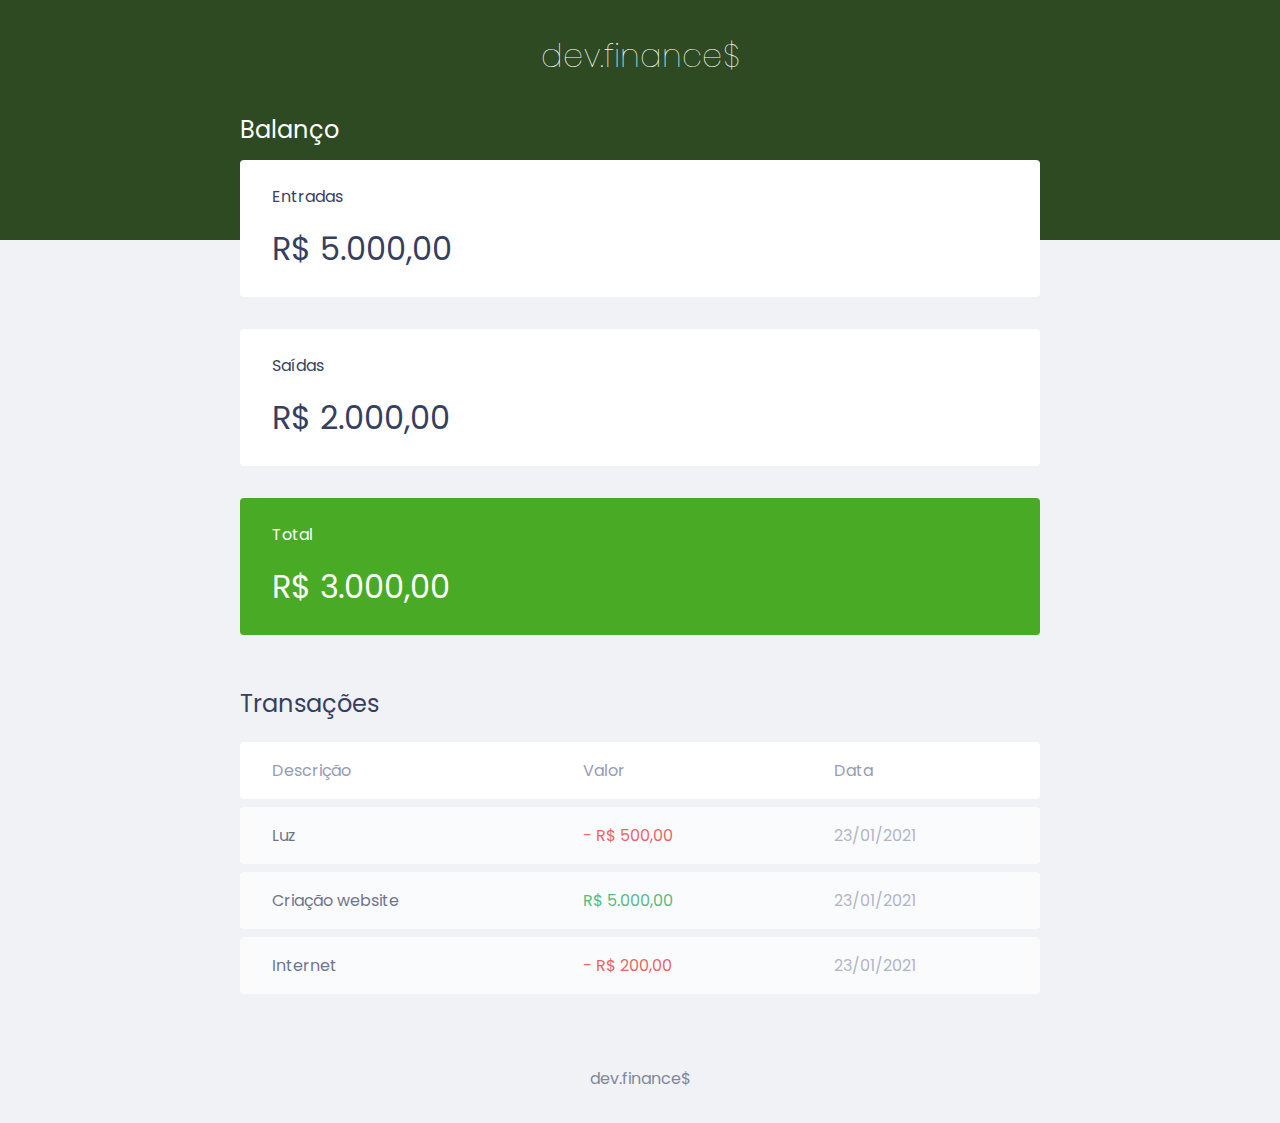
<file: aula1/index.html>
<!DOCTYPE html>
<html lang="pt-BR">

<head>
    <meta charset="UTF-8" />
    <meta http-equiv="X-UA-Compatible" content="IE=edge" />
    <meta name="viewport" content="width=device-width, initial-scale=1.0" />
    <link rel="stylesheet" href="style.css">
    <link rel="preconnect" href="https://fonts.googleapis.com">
    <link rel="preconnect" href="https://fonts.gstatic.com" crossorigin>
    <link href="https://fonts.googleapis.com/css2?family=Poppins:ital,wght@0,100;0,400;0,700;1,100;1,400;1,700&display=swap" rel="stylesheet"> 
    <title>dev.finance$</title>
</head>

<body>
    <header>
        <h1 id="logo">dev.finance$</h1>
    </header>
    <main class="container">
        <section id="balance">
            <h2>Balanço</h2>

            <div class="card">
                <h3>Entradas</h3>
                <p>R$ 5.000,00</p>
            </div>

            <div class="card">
                <h3>Saídas</h3>
                <p>R$ 2.000,00</p>
            </div>
            <div class="card total">
                <h3>Total</h3>
                <p>R$ 3.000,00</p>
            </div>
        </section>
        <section id="transaction">
            <h2>Transações</h2>
            <table id="data-table">
                <thead>
                    <tr>
                        <th>Descrição</th>
                        <th>Valor</th>
                        <th>Data</th>
                    </tr>
                </thead>
                <tbody>
                    <tr>
                        <td class="description">Luz</td>
                        <td class="expense">- R$ 500,00</td>
                        <td class="date">23/01/2021</td>
                    </tr>
                    <tr>
                        <td class="description">Criação website</td>
                        <td class="income">R$ 5.000,00</td>
                        <td class="date">23/01/2021</td>
                    </tr>
                    <tr>
                        <td class="description">Internet</td>
                        <td class="expense">- R$ 200,00</td>
                        <td class="date">23/01/2021</td>
                    </tr>
                </tbody>
            </table>
        </section>
    </main>
    <footer>
        <p>dev.finance$</p>
    </footer>
</body>

</html>
</file>
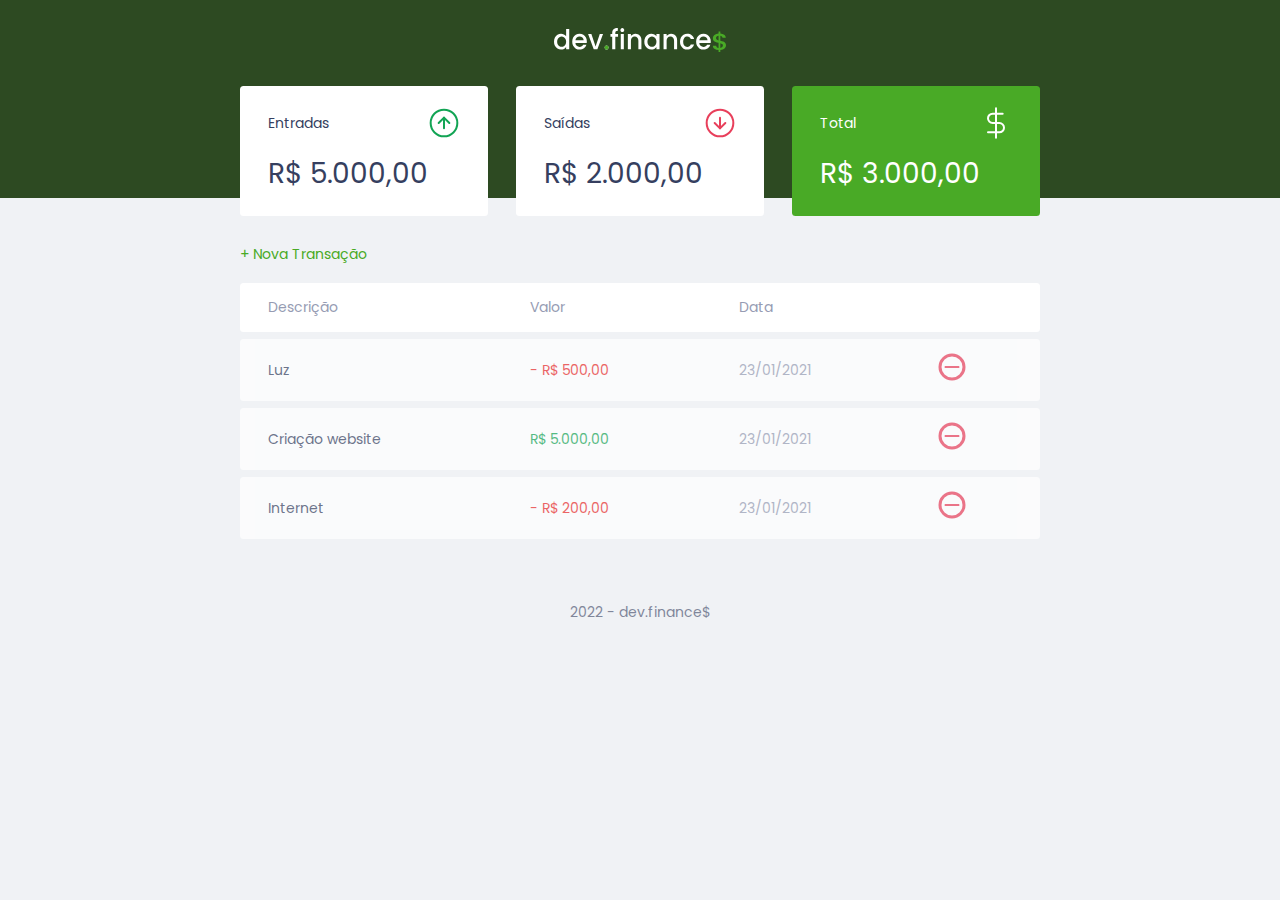
<file: aula2/index.html>
<!DOCTYPE html>
<html lang="pt-BR">

<head>
    <meta charset="UTF-8" />
    <meta http-equiv="X-UA-Compatible" content="IE=edge" />
    <meta name="viewport" content="width=device-width, initial-scale=1.0" />
    <link rel="stylesheet" href="./style.css">
    <link rel="preconnect" href="https://fonts.googleapis.com">
    <link rel="preconnect" href="https://fonts.gstatic.com" crossorigin>
    <link href="https://fonts.googleapis.com/css2?family=Poppins:ital,wght@0,100;0,400;0,700;1,100;1,400;1,700&display=swap" rel="stylesheet"> 
    <title>dev.finance$</title>
</head>

<body>
    <header>
        <img src="./assets/logo.svg" alt="Logo Dev Finance">
    </header>
    <main class="container">
        <section id="balance">
            <h2 class="sr-only">Balanço</h2>

            <div class="card">
                <h3>
                    <span>Entradas</span>
                    <img src="./assets/income.svg" alt="Imagem de entradas">
                </h3>
                <p>R$ 5.000,00</p>
            </div>

            <div class="card">
                <h3>
                    <span>Saídas</span>
                    <img src="./assets/expense.svg" alt="Imagem de saídas">
                </h3>
                <p>R$ 2.000,00</p>
            </div>
            <div class="card total">
                <h3>
                    <span>Total</span>
                    <img src="./assets/total.svg" alt="Imagem de total">
                </h3>
                <p>R$ 3.000,00</p>
            </div>
        </section>
        <section id="transaction">
            <h2 class="sr-only">Transações</h2>

            <a href="#" onclick="Modal.open()" class="button new">+ Nova Transação</a>

            <table id="data-table">
                <thead>
                    <tr>
                        <th>Descrição</th>
                        <th>Valor</th>
                        <th>Data</th>
                        <th></th>
                    </tr>
                </thead>
                <tbody>
                    <tr>
                        <td class="description">Luz</td>
                        <td class="expense">- R$ 500,00</td>
                        <td class="date">23/01/2021</td>
                        <td>
                            <img src="./assets/minus.svg" alt="Remover transação">
                        </td>
                    </tr>
                    <tr>
                        <td class="description">Criação website</td>
                        <td class="income">R$ 5.000,00</td>
                        <td class="date">23/01/2021</td>
                        <td>
                            <img src="./assets/minus.svg" alt="Remover transação">
                        </td>
                    </tr>
                    <tr>
                        <td class="description">Internet</td>
                        <td class="expense">- R$ 200,00</td>
                        <td class="date">23/01/2021</td>
                        <td>
                            <img src="./assets/minus.svg" alt="Remover transação">
                        </td>
                    </tr>
                </tbody>
            </table>
        </section>
    </main>

    <div class="modal-overlay">
        <div class="modal">
            <div id="form">
                <h2>Nova Transação</h2>
                <form action="">
                    <div class="input-group">
                        <label
                            class="sr-only"
                            for="description">Descrição</label>
                        <input
                            type="text"
                            id="description"
                            name="description"
                            placeholder="Descrição"
                        />
                    </div>
                    <div class="input-group">
                        <label
                            class="sr-only"
                            for="amount">Valor</label>
                        <input 
                            type="number"
                            step="0.01"
                            id="amount"
                            name="amount"
                            placeholder="0,00"
                        />
                        <small class="help">Use o sinal - (negativo) para despesas e , (vírgula) para casas decimais</small>
                    </div>

                    <div class="input-group">
                        <label
                            class="sr-only"
                            for="date">Data</label>
                        <input 
                            type="date"
                            id="date"
                            name="date"
                        />
                    </div>

                    <div class="input-group actions">
                        <a href="#" onclick="Modal.close()" class="button cancel">Cancelar</a>
                        <button>Salvar</button>
                    </div>
                </form>
            </div>
        </div>
    </div>

    <footer>
        <p>2022 - dev.finance$</p>
    </footer>

    <script>
        const Modal = {
            open() {
                document.querySelector('.modal-overlay').classList.add('active');
            },
            close() {
                document.querySelector('.modal-overlay').classList.remove('active');
            }
        };
    </script>
</body>

</html>
</file>
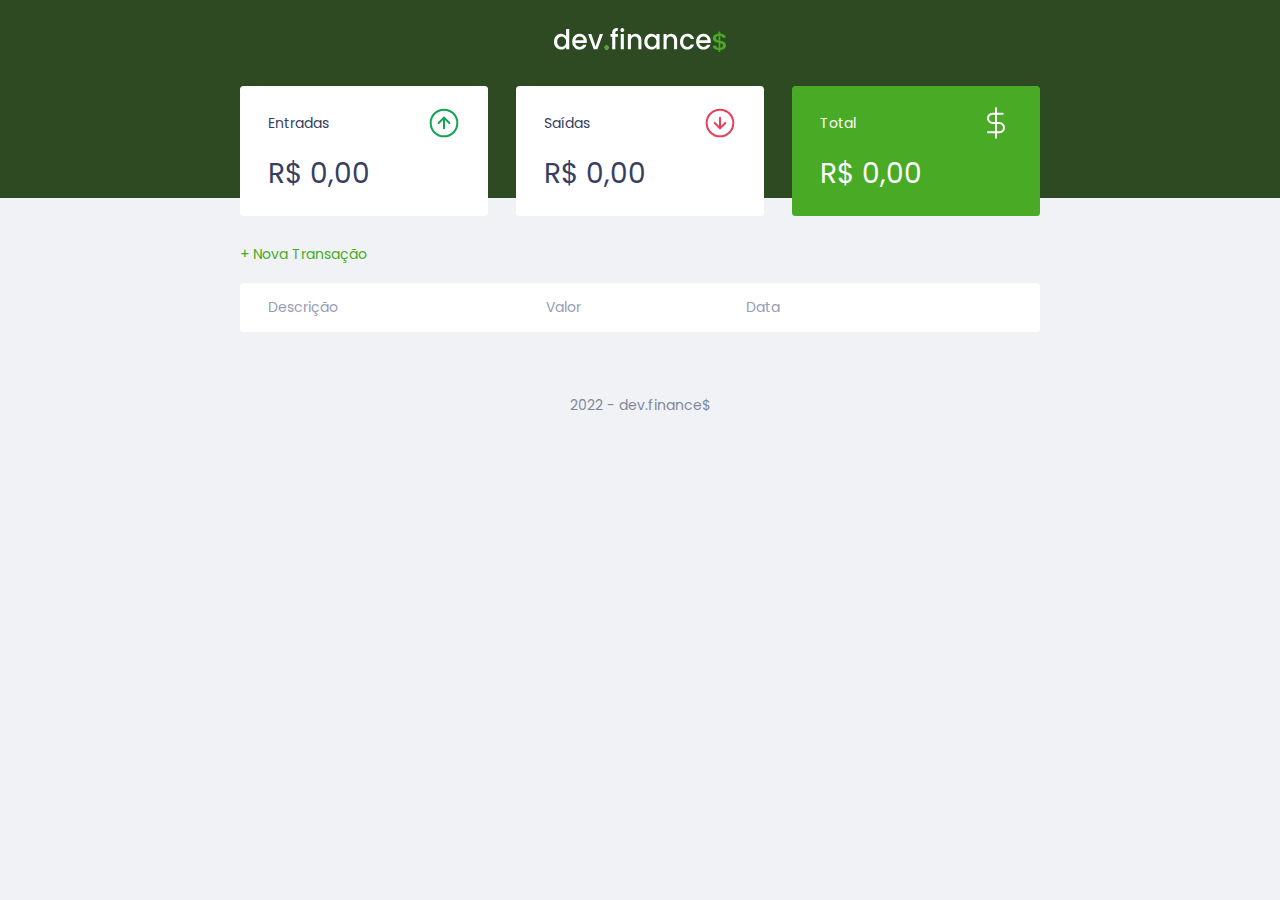
<file: aula3/index.html>
<!DOCTYPE html>
<html lang="pt-BR">

<head>
    <meta charset="UTF-8" />
    <meta http-equiv="X-UA-Compatible" content="IE=edge" />
    <meta name="viewport" content="width=device-width, initial-scale=1.0" />
    <link rel="stylesheet" href="./style.css">
    <link rel="preconnect" href="https://fonts.googleapis.com">
    <link rel="preconnect" href="https://fonts.gstatic.com" crossorigin>
    <link href="https://fonts.googleapis.com/css2?family=Poppins:ital,wght@0,100;0,400;0,700;1,100;1,400;1,700&display=swap" rel="stylesheet"> 
    <title>dev.finance$</title>
</head>

<body>
    <header>
        <img src="./assets/logo.svg" alt="Logo Dev Finance">
    </header>
    <main class="container">
        <section id="balance">
            <h2 class="sr-only">Balanço</h2>

            <div class="card">
                <h3>
                    <span>Entradas</span>
                    <img src="./assets/income.svg" alt="Imagem de entradas">
                </h3>
                <p id="incomeDisplay">R$ 0.00,00</p>
            </div>

            <div class="card">
                <h3>
                    <span>Saídas</span>
                    <img src="./assets/expense.svg" alt="Imagem de saídas">
                </h3>
                <p id="expenseDisplay">R$ 0.00,00</p>
            </div>
            <div class="card total">
                <h3>
                    <span>Total</span>
                    <img src="./assets/total.svg" alt="Imagem de total">
                </h3>
                <p id="totalDisplay">R$ 0.00,00</p>
            </div>
        </section>
        <section id="transaction">
            <h2 class="sr-only">Transações</h2>

            <a href="#" onclick="Modal.toggleWindow()" class="button new">+ Nova Transação</a>

            <table id="data-table">
                <thead>
                    <tr>
                        <th>Descrição</th>
                        <th>Valor</th>
                        <th>Data</th>
                        <th></th>
                    </tr>
                </thead>
                <tbody>
                </tbody>
            </table>
        </section>
    </main>

    <div class="modal-overlay">
        <div class="modal">
            <div id="form">
                <h2>Nova Transação</h2>
                <form action="" onsubmit="Form.submit(event)">
                    <div class="input-group">
                        <label
                            class="sr-only"
                            for="description">Descrição</label>
                        <input
                            type="text"
                            id="description"
                            name="description"
                            placeholder="Descrição"
                        />
                    </div>
                    <div class="input-group">
                        <label
                            class="sr-only"
                            for="amount">Valor</label>
                        <input 
                            type="number"
                            step="0.01"
                            id="amount"
                            name="amount"
                            placeholder="0,00"
                        />
                        <small class="help">Use o sinal - (negativo) para despesas e , (vírgula) para casas decimais</small>
                    </div>

                    <div class="input-group">
                        <label
                            class="sr-only"
                            for="date">Data</label>
                        <input 
                            type="date"
                            id="date"
                            name="date"
                        />
                    </div>

                    <div class="input-group actions">
                        <a href="#" onclick="Modal.toggleWindow()" class="button cancel">Cancelar</a>
                        <button>Salvar</button>
                    </div>
                </form>
            </div>
        </div>
    </div>

    <footer>
        <p>2022 - dev.finance$</p>
    </footer>

    <script src="./scripts.js"></script>
</body>

</html>
</file>
<file: aula1/style.css>
:root {
    --dark-blue: #363f5f
}


* {
    margin: 0;
    padding: 0;
    box-sizing: border-box;
}

body {
    background: #f0f2f5;
    font-family: 'Poppins', sans-serif;
}

.container {
    width: min(90vw, 800px);
    margin: auto;
}

/* Titles */
h2 {
    margin-top: 3.2rem;
    margin-bottom: .8rem;
    color: var(--dark-blue);
    font-weight: normal;
}

/* Header */
header {
    background: #2D4A22;
    padding: 2rem 0 10rem;
    text-align: center;
}

#logo {
    color: #fff;
    font-weight: 100;
}

/* Balance */
#balance {
    margin-top: -8rem;
}

#balance h2 {
    color: white;
    margin-top: 0;
}

/* Cards */
.card {
    background: white;
    padding: 1.5rem 2rem;
    border-radius: .25rem;
    margin-bottom: 2rem;
    color: var(--dark-blue);
}

.card h3 {
    font-weight: normal;
    font-size: 1rem;
}

.card p {
    font-size: 2rem;
    line-height: 3rem;
    margin-top: 1rem;
}

.card.total {
    background: #49aa26;
    color: white;
}

/* Table */
#data-table {
    width: 100%;
    border-spacing: 0 0.5rem;
    color: #969cb3;
}

table thead tr th:first-child,
table tbody tr td:first-child {
    border-radius: 0.25rem 0 0 0.25rem;
}

table thead tr th:last-child,
table tbody tr td:last-child {
    border-radius: 0 0.25rem 0.25rem 0;
}

table thead th {
    background:  white;

    font-weight: normal;
    padding: 1rem 2rem;

    text-align: left;
}

table tbody tr {
    opacity: 0.7;
}

table tr:hover {
    opacity: 1;
}

table tbody td {
    background:  white;
    padding: 1rem 2rem;
}

td.description {
    color: var(--dark-blue);
}

td.income {
    color: #12a454;
}

td.expense {
    color: #e92929;
}

/* Footer */
footer {
    text-align: center;
    padding: 4rem 0 2rem;
    color: var(--dark-blue);
    opacity: 0.6;
}
</file>
<file: aula2/style.css>
:root {
    --dark-blue: #363f5f;
    --green: #49aa26;
    --light-green: #3dd705;
    --red: #e92929;
}


* {
    margin: 0;
    padding: 0;
    box-sizing: border-box;
}

html {
    font-size: 93.75%; /* 15px */
}

body {
    background: #f0f2f5;
    font-family: 'Poppins', sans-serif;
}

/* only screen reader */
.sr-only {
    position: absolute;
    width: 1px;
    height: 1px;
    padding: 0;
    margin: -1px;
    overflow: hidden;
    clip: rect(0, 0, 0, 0);
    white-space: nowrap;
    border-width: 0;
}

.container {
    width: min(90vw, 800px);
    margin: auto;
}

/* Titles */
h2 {
    margin-top: 3.2rem;
    margin-bottom: .8rem;
    color: var(--dark-blue);
    font-weight: normal;
}

/* Links & Buttons */
a {
    color: var(--green);
    text-decoration: none;
}

a:hover {
    color: var(--light-green);
}

button {
    width: 100%;
    height: 50px;
    border: none;

    color: white;
    background: var(--green);

    padding: 0;

    border-radius: 0.25rem;

    cursor: pointer;
}

button:hover {
    background: var(--light-green);
}

.button.new {
    display: inline-block;
    margin-bottom: .8rem;
}

.button.cancel {
    color: var(--red);
    border: 2px solid var(--red);
    border-radius: 0.25rem;
    
    height: 50px;

    display: flex;
    align-items: center;
    justify-content: center;

}

/* Header */
header {
    background: #2D4A22;
    padding: 2rem 0 10rem;
    text-align: center;
}

/* Balance */
#balance {
    margin-top: -8rem;
}

#balance h2 {
    color: white;
    margin-top: 0;
}

/* Cards */
.card {
    background: white;
    padding: 1.5rem 2rem;
    border-radius: .25rem;
    margin-bottom: 2rem;
    color: var(--dark-blue);
}

.card h3 {
    font-weight: normal;
    font-size: 1rem;

    display: flex;
    align-items: center; /* Alinha horizontalmente */
    justify-content: space-between; /* Espaço entre os elementos */
}

.card p {
    font-size: 2rem;
    line-height: 3rem;
    margin-top: 1rem;
}

.card.total {
    background: var(--green);
    color: white;
}

#transaction {
    display: block;
    width: 100%;
    overflow-x: auto;
}

/* Table */
#data-table {
    border-spacing: 0 0.5rem;
    width: 100%;
    color: #969cb3;
}

table thead tr th:first-child,
table tbody tr td:first-child {
    border-radius: 0.25rem 0 0 0.25rem; /* SupEsq SupDir InfDir InfEsq*/
}

table thead tr th:last-child,
table tbody tr td:last-child {
    border-radius: 0 0.25rem 0.25rem 0; /* SupEsq SupDir InfDir InfEsq*/
}

table thead th {
    background:  white;

    font-weight: normal;
    padding: 1rem 2rem;

    text-align: left;
}

table tbody tr {
    opacity: 0.7;
}

table tr:hover {
    opacity: 1;
}

table tbody td {
    background:  white;
    padding: 1rem 2rem;
    white-space: nowrap; /* Evitar quebra de linha */
}

td.description {
    color: var(--dark-blue);
}

td.income {
    color: #12a454;
}

td.expense {
    color: #e92929;
}

/* Modal */
.modal-overlay {
    width: 100%;
    height: 100%;

    background-color: rgba(0, 0, 0, 0.7);

    position: fixed;
    top: 0;

    display: flex;  /* Ajusta o tamanho da caixa automaticamente */
    align-items: center;
    justify-content: center;

    opacity: 0;
    visibility: hidden;

    z-index: 999;
}

.modal-overlay.active {
    opacity: 1;
    visibility: visible;
}

.modal {
    padding: 2.4rem;

    background: #f0f2f5;

    position: relative;
    z-index: 1;
}

/* Form */
#form {
    max-width: 500px;
}

#form h2 {
    margin-top: 0;
}

input {
    border: none;
    border-radius: 0.2rem;

    padding: 0.8rem;
    width: 100%;
}

.input-group {
    margin-top: 0.8rem;
}

.input-group .help {
    opacity: 0.4;
}

.input-group.actions {
    display: flex;
    justify-content: space-between;
    align-items: center;
}

.input-group.actions .button,
.input-group.actions button {
    width: 48%;
}

/* Footer */
footer {
    text-align: center;
    padding: 4rem 0 2rem;
    color: var(--dark-blue);
    opacity: 0.6;
}

/* Responsivo */
@media (min-width: 800px) {
    html {
        font-size: 87.5%;
    }

    #balance {
        display: grid;
        grid-template-columns: repeat(3, 1fr);
        gap: 2rem;
    }
}
</file>
<file: aula3/style.css>
:root {
    --dark-blue: #363f5f;
    --green: #49aa26;
    --light-green: #3dd705;
    --red: #e92929;
}


* {
    margin: 0;
    padding: 0;
    box-sizing: border-box;
}

html {
    font-size: 93.75%; /* 15px */
}

body {
    background: #f0f2f5;
    font-family: 'Poppins', sans-serif;
}

/* only screen reader */
.sr-only {
    position: absolute;
    width: 1px;
    height: 1px;
    padding: 0;
    margin: -1px;
    overflow: hidden;
    clip: rect(0, 0, 0, 0);
    white-space: nowrap;
    border-width: 0;
}

.container {
    width: min(90vw, 800px);
    margin: auto;
}

/* Titles */
h2 {
    margin-top: 3.2rem;
    margin-bottom: .8rem;
    color: var(--dark-blue);
    font-weight: normal;
}

/* Links & Buttons */
a {
    color: var(--green);
    text-decoration: none;
}

a:hover {
    color: var(--light-green);
}

button {
    width: 100%;
    height: 50px;
    border: none;

    color: white;
    background: var(--green);

    padding: 0;

    border-radius: 0.25rem;

    cursor: pointer;
}

button:hover {
    background: var(--light-green);
}

.button.new {
    display: inline-block;
    margin-bottom: .8rem;
}

.button.cancel {
    color: var(--red);
    border: 2px solid var(--red);
    border-radius: 0.25rem;
    
    height: 50px;

    display: flex;
    align-items: center;
    justify-content: center;

}

/* Header */
header {
    background: #2D4A22;
    padding: 2rem 0 10rem;
    text-align: center;
}

/* Balance */
#balance {
    margin-top: -8rem;
}

#balance h2 {
    color: white;
    margin-top: 0;
}

/* Cards */
.card {
    background: white;
    padding: 1.5rem 2rem;
    border-radius: .25rem;
    margin-bottom: 2rem;
    color: var(--dark-blue);
}

.card h3 {
    font-weight: normal;
    font-size: 1rem;

    display: flex;
    align-items: center; /* Alinha horizontalmente */
    justify-content: space-between; /* Espaço entre os elementos */
}

.card p {
    font-size: 2rem;
    line-height: 3rem;
    margin-top: 1rem;
}

.card.total {
    background: var(--green);
    color: white;
}

#transaction {
    display: block;
    width: 100%;
    overflow-x: auto;
}

/* Table */
#data-table {
    border-spacing: 0 0.5rem;
    width: 100%;
    color: #969cb3;
}

table thead tr th:first-child,
table tbody tr td:first-child {
    border-radius: 0.25rem 0 0 0.25rem; /* SupEsq SupDir InfDir InfEsq*/
}

table thead tr th:last-child,
table tbody tr td:last-child {
    border-radius: 0 0.25rem 0.25rem 0; /* SupEsq SupDir InfDir InfEsq*/
}

table thead th {
    background:  white;

    font-weight: normal;
    padding: 1rem 2rem;

    text-align: left;
}

table tbody tr {
    opacity: 0.7;
}

table tr:hover {
    opacity: 1;
}

table tbody td {
    background:  white;
    padding: 1rem 2rem;
    white-space: nowrap; /* Evitar quebra de linha */
}

td.description {
    color: var(--dark-blue);
}

td.income {
    color: #12a454;
}

td.expense {
    color: #e92929;
}

/* Modal */
.modal-overlay {
    width: 100%;
    height: 100%;

    background-color: rgba(0, 0, 0, 0.7);

    position: fixed;
    top: 0;

    display: flex;  /* Ajusta o tamanho da caixa automaticamente */
    align-items: center;
    justify-content: center;

    opacity: 0;
    visibility: hidden;

    z-index: 999;
}

.modal-overlay.active {
    opacity: 1;
    visibility: visible;
}

.modal {
    padding: 2.4rem;

    background: #f0f2f5;

    position: relative;
    z-index: 1;
}

/* Form */
#form {
    max-width: 500px;
}

#form h2 {
    margin-top: 0;
}

input {
    border: none;
    border-radius: 0.2rem;

    padding: 0.8rem;
    width: 100%;
}

.input-group {
    margin-top: 0.8rem;
}

.input-group small {
    opacity: 0.4;
}

.input-group.actions {
    display: flex;
    justify-content: space-between;
    align-items: center;
}

.input-group.actions .button,
.input-group.actions button {
    width: 48%;
}

/* Footer */
footer {
    text-align: center;
    padding: 4rem 0 2rem;
    color: var(--dark-blue);
    opacity: 0.6;
}

/* Responsivo */
@media (min-width: 800px) {
    html {
        font-size: 87.5%;
    }

    #balance {
        display: grid;
        grid-template-columns: repeat(3, 1fr);
        gap: 2rem;
    }
}
</file>
